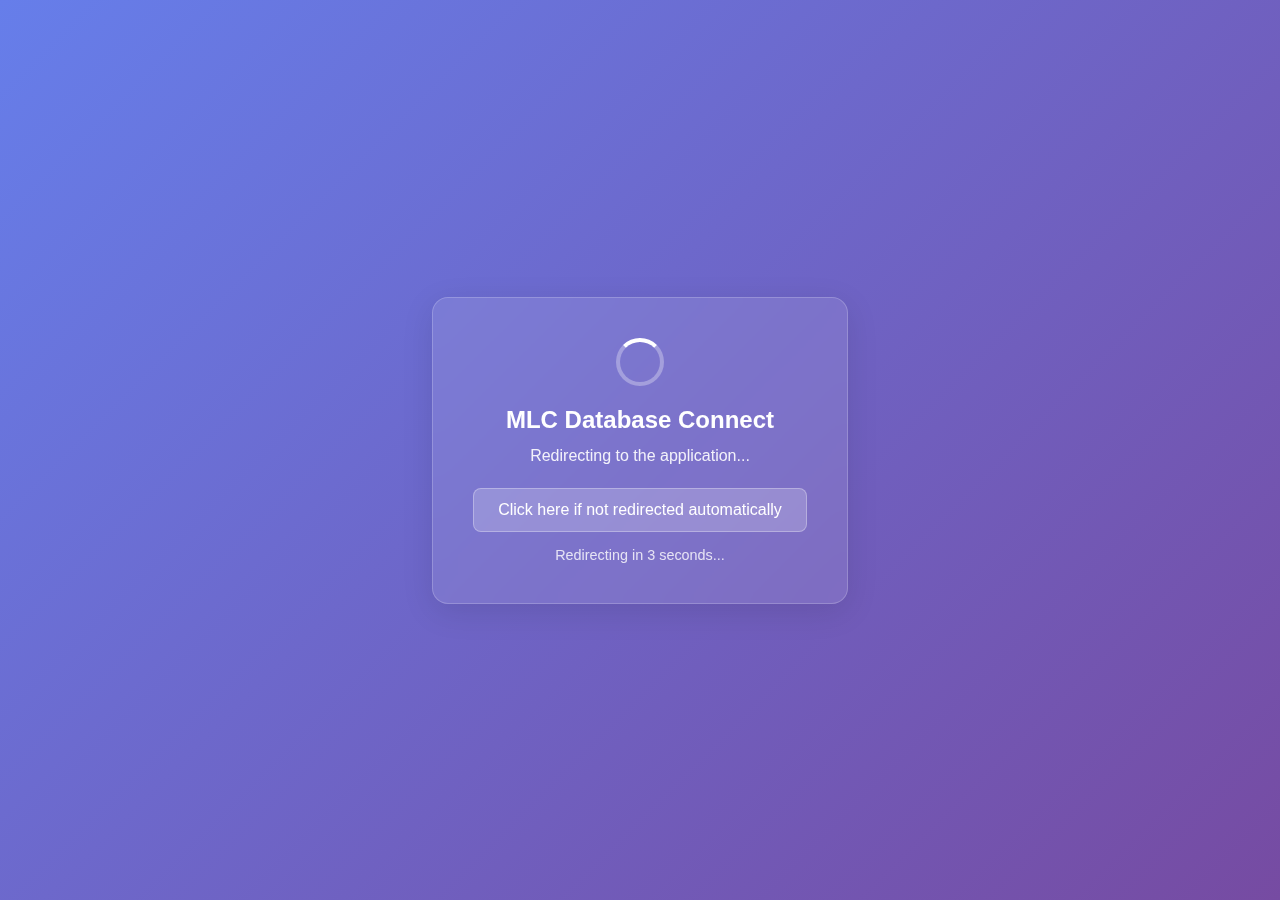
<file: index.html>
<!DOCTYPE html>
<html lang="en">
<head>
    <meta charset="UTF-8">
    <meta name="viewport" content="width=device-width, initial-scale=1.0">
    <title>MLC Database - Redirecting...</title>
    <style>
        body {
            font-family: 'Inter', -apple-system, BlinkMacSystemFont, 'Segoe UI', Roboto, sans-serif;
            background: linear-gradient(135deg, #667eea 0%, #764ba2 100%);
            min-height: 100vh;
            margin: 0;
            display: flex;
            justify-content: center;
            align-items: center;
            color: white;
            text-align: center;
        }
        
        .redirect-container {
            background: rgba(255, 255, 255, 0.1);
            backdrop-filter: blur(10px);
            border-radius: 16px;
            padding: 40px;
            box-shadow: 0 8px 32px rgba(0, 0, 0, 0.1);
            border: 1px solid rgba(255, 255, 255, 0.2);
            max-width: 400px;
        }
        
        .spinner {
            width: 40px;
            height: 40px;
            border: 4px solid rgba(255, 255, 255, 0.3);
            border-top: 4px solid white;
            border-radius: 50%;
            animation: spin 1s linear infinite;
            margin: 0 auto 20px;
        }
        
        @keyframes spin {
            0% { transform: rotate(0deg); }
            100% { transform: rotate(360deg); }
        }
        
        h1 {
            margin: 0 0 10px 0;
            font-size: 1.5rem;
            font-weight: 600;
        }
        
        p {
            margin: 0 0 20px 0;
            opacity: 0.9;
            line-height: 1.5;
        }
        
        .manual-link {
            display: inline-block;
            background: rgba(255, 255, 255, 0.2);
            color: white;
            text-decoration: none;
            padding: 12px 24px;
            border-radius: 8px;
            transition: all 0.3s ease;
            border: 1px solid rgba(255, 255, 255, 0.3);
        }
        
        .manual-link:hover {
            background: rgba(255, 255, 255, 0.3);
            transform: translateY(-2px);
        }
        
        .countdown {
            font-size: 0.9rem;
            opacity: 0.8;
            margin-top: 15px;
        }
    </style>
</head>
<body>
    <div class="redirect-container">
        <div class="spinner"></div>
        <h1>MLC Database Connect</h1>
        <p>Redirecting to the application...</p>
        <a href="mlcDatabaseConnect.html" class="manual-link">Click here if not redirected automatically</a>
        <div class="countdown" id="countdown">Redirecting in 3 seconds...</div>
    </div>

    <script>
        // Automatic redirect after 3 seconds
        let countdown = 3;
        const countdownElement = document.getElementById('countdown');
        
        const countdownInterval = setInterval(() => {
            countdown--;
            if (countdown > 0) {
                countdownElement.textContent = `Redirecting in ${countdown} seconds...`;
            } else {
                countdownElement.textContent = 'Redirecting now...';
                clearInterval(countdownInterval);
                window.location.href = 'mlcDatabaseConnect.html';
            }
        }, 1000);
        
        // Immediate redirect if user clicks anywhere
        document.addEventListener('click', () => {
            clearInterval(countdownInterval);
            window.location.href = 'mlcDatabaseConnect.html';
        });
        
        // Also redirect on any key press
        document.addEventListener('keydown', () => {
            clearInterval(countdownInterval);
            window.location.href = 'mlcDatabaseConnect.html';
        });
    </script>
</body>
</html>
</file>
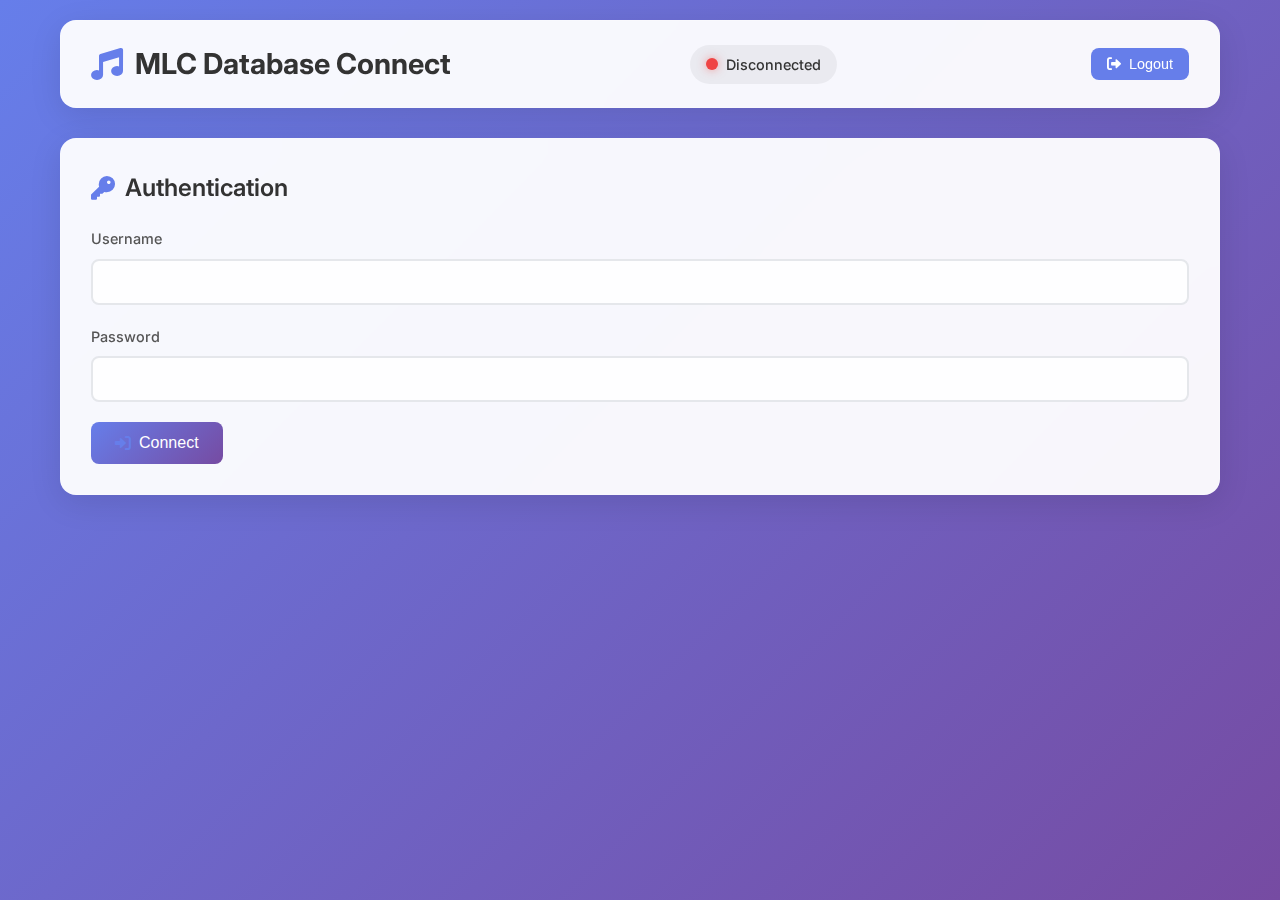
<file: mlcDatabaseConnect.html>
<!DOCTYPE html>
<html lang="en">
<head>
    <meta charset="UTF-8">
    <meta name="viewport" content="width=device-width, initial-scale=1.0">
    <title>MLC Database Connect</title>
    <link rel="stylesheet" href="mlcDatabaseConnect.css">
    <link href="https://fonts.googleapis.com/css2?family=Inter:wght@300;400;500;600;700&display=swap" rel="stylesheet">
    <link rel="stylesheet" href="https://cdnjs.cloudflare.com/ajax/libs/font-awesome/6.0.0/css/all.min.css">
</head>
<body>
    <div class="container">
        <!-- Header -->
        <header class="header">
            <div class="header-content">
                <div class="logo">
                    <i class="fas fa-music"></i>
                    <h1>MLC Database Connect</h1>
                </div>
                <div class="connection-status" id="connectionStatus">
                    <span class="status-indicator disconnected"></span>
                    <span class="status-text">Disconnected</span>
                </div>
            </div>
        </header>

        <!-- Main Content -->
        <main class="main-content">
            <!-- Authentication Section -->
            <section class="auth-section" id="authSection">
                <div class="card">
                    <h2><i class="fas fa-key"></i> Authentication</h2>
                    <form id="authForm" class="auth-form">
                        <div class="form-group">
                            <label for="username">Username</label>
                            <input type="text" id="username" name="username" required>
                        </div>
                        <div class="form-group">
                            <label for="password">Password</label>
                            <input type="password" id="password" name="password" required>
                        </div>
                        <button type="submit" class="btn btn-primary">
                            <i class="fas fa-sign-in-alt"></i> Connect
                        </button>
                    </form>
                </div>
            </section>

            <!-- API Operations Section -->
            <section class="operations-section" id="operationsSection" style="display: none;">
                <div class="operations-grid">
                    <!-- Song Code Search -->
                    <div class="card operation-card">
                        <h3><i class="fas fa-search"></i> Song Code Search</h3>
                        <form id="songSearchForm" class="operation-form">
                            <div class="form-group">
                                <label for="songTitle">Song Title</label>
                                <input type="text" id="songTitle" name="title" placeholder="Enter song title">
                            </div>
                            <div class="form-group">
                                <label for="writerFirstName">Writer First Name</label>
                                <input type="text" id="writerFirstName" name="writerFirstName" placeholder="Optional">
                            </div>
                            <div class="form-group">
                                <label for="writerLastName">Writer Last Name</label>
                                <input type="text" id="writerLastName" name="writerLastName" placeholder="Optional">
                            </div>
                            <button type="submit" class="btn btn-secondary">
                                <i class="fas fa-search"></i> Search Songs
                            </button>
                        </form>
                    </div>

                    <!-- Recording Search -->
                    <div class="card operation-card">
                        <h3><i class="fas fa-microphone"></i> Recording Search</h3>
                        <form id="recordingSearchForm" class="operation-form">
                            <div class="form-group">
                                <label for="recordingArtist">Artist</label>
                                <input type="text" id="recordingArtist" name="artist" placeholder="Enter artist name">
                            </div>
                            <div class="form-group">
                                <label for="recordingTitle">Recording Title</label>
                                <input type="text" id="recordingTitle" name="title" placeholder="Enter recording title">
                            </div>
                            <div class="form-group">
                                <label for="isrc">ISRC</label>
                                <input type="text" id="isrc" name="isrc" placeholder="Enter ISRC code">
                            </div>
                            <button type="submit" class="btn btn-secondary">
                                <i class="fas fa-search"></i> Search Recordings
                            </button>
                        </form>
                    </div>

                    <!-- Work Details -->
                    <div class="card operation-card">
                        <h3><i class="fas fa-info-circle"></i> Work Details</h3>
                        <form id="workDetailsForm" class="operation-form">
                            <div class="form-group">
                                <label for="workId">Work ID</label>
                                <input type="text" id="workId" name="id" placeholder="Enter work ID" required>
                            </div>
                            <button type="submit" class="btn btn-secondary">
                                <i class="fas fa-info"></i> Get Details
                            </button>
                        </form>
                    </div>

                    <!-- Multiple Works -->
                    <div class="card operation-card">
                        <h3><i class="fas fa-list"></i> Multiple Works</h3>
                        <form id="multipleWorksForm" class="operation-form">
                            <div class="form-group">
                                <label for="mlcSongCodes">MLC Song Codes</label>
                                <textarea id="mlcSongCodes" name="mlcSongCodes" placeholder="Enter MLC song codes (one per line)" rows="4"></textarea>
                            </div>
                            <button type="submit" class="btn btn-secondary">
                                <i class="fas fa-list"></i> Get Works
                            </button>
                        </form>
                    </div>
                </div>
            </section>

            <!-- Results Section -->
            <section class="results-section" id="resultsSection" style="display: none;">
                <div class="card">
                    <div class="results-header">
                        <h3><i class="fas fa-chart-bar"></i> Results</h3>
                        <button class="btn btn-small" id="clearResults">
                            <i class="fas fa-trash"></i> Clear
                        </button>
                    </div>
                    <div class="results-content" id="resultsContent">
                        <!-- Results will be displayed here -->
                    </div>
                </div>
            </section>
        </main>

        <!-- Loading Overlay -->
        <div class="loading-overlay" id="loadingOverlay" style="display: none;">
            <div class="loading-spinner">
                <i class="fas fa-spinner fa-spin"></i>
                <p>Processing request...</p>
            </div>
        </div>

        <!-- Error Modal -->
        <div class="modal" id="errorModal" style="display: none;">
            <div class="modal-content">
                <div class="modal-header">
                    <h3><i class="fas fa-exclamation-triangle"></i> Error</h3>
                    <button class="modal-close" id="closeErrorModal">&times;</button>
                </div>
                <div class="modal-body" id="errorMessage">
                    <!-- Error message will be displayed here -->
                </div>
            </div>
        </div>
    </div>

    <script src="mlcDatabaseConnect.js"></script>
</body>
</html>
</file>
<file: mlcDatabaseConnect.css>
/* Reset and Base Styles */
* {
    margin: 0;
    padding: 0;
    box-sizing: border-box;
}

body {
    font-family: 'Inter', -apple-system, BlinkMacSystemFont, 'Segoe UI', Roboto, sans-serif;
    background: linear-gradient(135deg, #667eea 0%, #764ba2 100%);
    min-height: 100vh;
    color: #333;
    line-height: 1.6;
}

.container {
    max-width: 1200px;
    margin: 0 auto;
    padding: 20px;
}

/* Header Styles */
.header {
    background: rgba(255, 255, 255, 0.95);
    backdrop-filter: blur(10px);
    border-radius: 16px;
    padding: 20px 30px;
    margin-bottom: 30px;
    box-shadow: 0 8px 32px rgba(0, 0, 0, 0.1);
    border: 1px solid rgba(255, 255, 255, 0.2);
}

.header-content {
    display: flex;
    justify-content: space-between;
    align-items: center;
}

.logo {
    display: flex;
    align-items: center;
    gap: 12px;
}

.logo i {
    font-size: 2rem;
    color: #667eea;
}

.logo h1 {
    font-size: 1.8rem;
    font-weight: 700;
    color: #333;
    margin: 0;
}

.connection-status {
    display: flex;
    align-items: center;
    gap: 8px;
    padding: 8px 16px;
    border-radius: 20px;
    background: rgba(0, 0, 0, 0.05);
}

.status-indicator {
    width: 12px;
    height: 12px;
    border-radius: 50%;
    transition: all 0.3s ease;
}

.status-indicator.connected {
    background: #10b981;
    box-shadow: 0 0 10px rgba(16, 185, 129, 0.5);
}

.status-indicator.disconnected {
    background: #ef4444;
    box-shadow: 0 0 10px rgba(239, 68, 68, 0.5);
}

.status-text {
    font-weight: 500;
    font-size: 0.9rem;
}

/* Card Styles */
.card {
    background: rgba(255, 255, 255, 0.95);
    backdrop-filter: blur(10px);
    border-radius: 16px;
    padding: 30px;
    box-shadow: 0 8px 32px rgba(0, 0, 0, 0.1);
    border: 1px solid rgba(255, 255, 255, 0.2);
    margin-bottom: 30px;
}

.card h2, .card h3 {
    color: #333;
    margin-bottom: 20px;
    display: flex;
    align-items: center;
    gap: 10px;
}

.card h2 {
    font-size: 1.5rem;
    font-weight: 600;
}

.card h3 {
    font-size: 1.2rem;
    font-weight: 500;
}

.card i {
    color: #667eea;
}

/* Form Styles */
.form-group {
    margin-bottom: 20px;
}

.form-group label {
    display: block;
    margin-bottom: 8px;
    font-weight: 500;
    color: #555;
    font-size: 0.9rem;
}

.form-group input,
.form-group textarea {
    width: 100%;
    padding: 12px 16px;
    border: 2px solid #e5e7eb;
    border-radius: 8px;
    font-size: 1rem;
    transition: all 0.3s ease;
    background: rgba(255, 255, 255, 0.8);
}

.form-group input:focus,
.form-group textarea:focus {
    outline: none;
    border-color: #667eea;
    box-shadow: 0 0 0 3px rgba(102, 126, 234, 0.1);
    background: white;
}

.form-group textarea {
    resize: vertical;
    min-height: 100px;
}

/* Button Styles */
.btn {
    display: inline-flex;
    align-items: center;
    gap: 8px;
    padding: 12px 24px;
    border: none;
    border-radius: 8px;
    font-size: 1rem;
    font-weight: 500;
    cursor: pointer;
    transition: all 0.3s ease;
    text-decoration: none;
    background: #667eea;
    color: white;
}

.btn:hover {
    transform: translateY(-2px);
    box-shadow: 0 8px 25px rgba(102, 126, 234, 0.3);
}

.btn:active {
    transform: translateY(0);
}

.btn-primary {
    background: linear-gradient(135deg, #667eea 0%, #764ba2 100%);
}

.btn-secondary {
    background: linear-gradient(135deg, #6b7280 0%, #4b5563 100%);
}

.btn-small {
    padding: 8px 16px;
    font-size: 0.9rem;
}

/* Operations Grid */
.operations-grid {
    display: grid;
    grid-template-columns: repeat(auto-fit, minmax(300px, 1fr));
    gap: 30px;
    margin-bottom: 30px;
}

.operation-card {
    margin-bottom: 0;
}

.operation-form {
    display: flex;
    flex-direction: column;
    gap: 15px;
}

/* Results Section */
.results-header {
    display: flex;
    justify-content: space-between;
    align-items: center;
    margin-bottom: 20px;
}

.results-content {
    max-height: 500px;
    overflow-y: auto;
    padding: 20px;
    background: rgba(0, 0, 0, 0.02);
    border-radius: 8px;
    border: 1px solid rgba(0, 0, 0, 0.05);
}

.result-item {
    background: white;
    padding: 20px;
    border-radius: 8px;
    margin-bottom: 15px;
    border-left: 4px solid #667eea;
    box-shadow: 0 2px 8px rgba(0, 0, 0, 0.05);
}

.result-item:last-child {
    margin-bottom: 0;
}

.result-item h4 {
    color: #667eea;
    margin-bottom: 10px;
    font-size: 1.1rem;
}

.result-item p {
    margin-bottom: 8px;
    color: #666;
}

.result-item strong {
    color: #333;
}

/* Loading Overlay */
.loading-overlay {
    position: fixed;
    top: 0;
    left: 0;
    width: 100%;
    height: 100%;
    background: rgba(0, 0, 0, 0.5);
    display: flex;
    justify-content: center;
    align-items: center;
    z-index: 1000;
    backdrop-filter: blur(5px);
}

.loading-spinner {
    background: white;
    padding: 40px;
    border-radius: 16px;
    text-align: center;
    box-shadow: 0 20px 60px rgba(0, 0, 0, 0.3);
}

.loading-spinner i {
    font-size: 3rem;
    color: #667eea;
    margin-bottom: 20px;
}

.loading-spinner p {
    color: #666;
    font-weight: 500;
}

/* Modal Styles */
.modal {
    position: fixed;
    top: 0;
    left: 0;
    width: 100%;
    height: 100%;
    background: rgba(0, 0, 0, 0.5);
    display: flex;
    justify-content: center;
    align-items: center;
    z-index: 1000;
    backdrop-filter: blur(5px);
}

.modal-content {
    background: white;
    border-radius: 16px;
    max-width: 500px;
    width: 90%;
    max-height: 80vh;
    overflow-y: auto;
    box-shadow: 0 20px 60px rgba(0, 0, 0, 0.3);
}

.modal-header {
    display: flex;
    justify-content: space-between;
    align-items: center;
    padding: 20px 30px;
    border-bottom: 1px solid #e5e7eb;
}

.modal-header h3 {
    margin: 0;
    color: #ef4444;
}

.modal-close {
    background: none;
    border: none;
    font-size: 1.5rem;
    cursor: pointer;
    color: #666;
    padding: 0;
    width: 30px;
    height: 30px;
    display: flex;
    align-items: center;
    justify-content: center;
    border-radius: 50%;
    transition: all 0.3s ease;
}

.modal-close:hover {
    background: #f3f4f6;
    color: #333;
}

.modal-body {
    padding: 30px;
    color: #666;
    line-height: 1.6;
}

/* Responsive Design */
@media (max-width: 768px) {
    .container {
        padding: 15px;
    }
    
    .header {
        padding: 15px 20px;
    }
    
    .header-content {
        flex-direction: column;
        gap: 15px;
        text-align: center;
    }
    
    .logo h1 {
        font-size: 1.5rem;
    }
    
    .operations-grid {
        grid-template-columns: 1fr;
        gap: 20px;
    }
    
    .card {
        padding: 20px;
    }
    
    .results-header {
        flex-direction: column;
        gap: 15px;
        align-items: flex-start;
    }
}

@media (max-width: 480px) {
    .card {
        padding: 15px;
    }
    
    .btn {
        padding: 10px 20px;
        font-size: 0.9rem;
    }
    
    .modal-content {
        width: 95%;
        margin: 10px;
    }
    
    .modal-header,
    .modal-body {
        padding: 20px;
    }
}

/* Scrollbar Styling */
.results-content::-webkit-scrollbar {
    width: 8px;
}

.results-content::-webkit-scrollbar-track {
    background: #f1f1f1;
    border-radius: 4px;
}

.results-content::-webkit-scrollbar-thumb {
    background: #c1c1c1;
    border-radius: 4px;
}

.results-content::-webkit-scrollbar-thumb:hover {
    background: #a8a8a8;
}

/* Animation Classes */
.fade-in {
    animation: fadeIn 0.3s ease-in;
}

@keyframes fadeIn {
    from {
        opacity: 0;
        transform: translateY(20px);
    }
    to {
        opacity: 1;
        transform: translateY(0);
    }
}

.slide-in {
    animation: slideIn 0.3s ease-out;
}

@keyframes slideIn {
    from {
        opacity: 0;
        transform: translateX(-20px);
    }
    to {
        opacity: 1;
        transform: translateX(0);
    }
}
</file>
